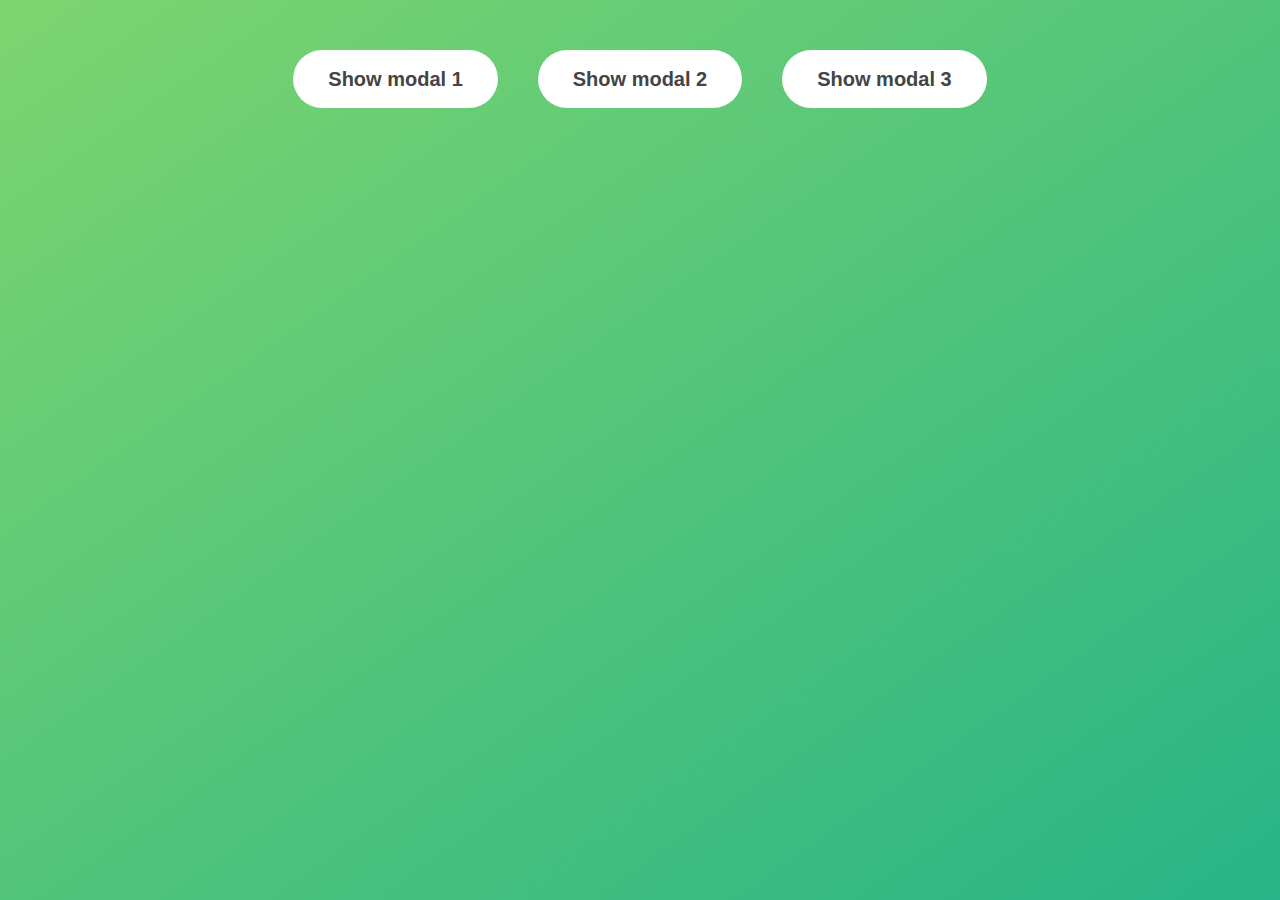
<file: 1. Modal Popup/index.html>
<!DOCTYPE html>
<html lang="en">
  <head>
    <meta charset="UTF-8" />
    <meta name="viewport" content="width=device-width, initial-scale=1.0" />
    <meta http-equiv="X-UA-Compatible" content="ie=edge" />
    <link rel="stylesheet" href="style.css" />
    <title>Modal window</title>
  </head>
  <body>
    <button class="show-modal">Show modal 1</button>
    <button class="show-modal">Show modal 2</button>
    <button class="show-modal">Show modal 3</button>

    <div class="modal hidden">
      <button class="close-modal">&times;</button>
      <h1>I'm a modal window 😍</h1>
      <p>
        Lorem ipsum dolor sit amet, consectetur adipisicing elit, sed do eiusmod
        tempor incididunt ut labore et dolore magna aliqua. Ut enim ad minim
        veniam, quis nostrud exercitation ullamco laboris nisi ut aliquip ex ea
        commodo consequat. Duis aute irure dolor in reprehenderit in voluptate
        velit esse cillum dolore eu fugiat nulla pariatur. Excepteur sint
        occaecat cupidatat non proident, sunt in culpa qui officia deserunt
        mollit anim id est laborum.
      </p>
    </div>
    <div class="overlay hidden"></div>

    <script src="script.js"></script>
  </body>
</html>
</file>
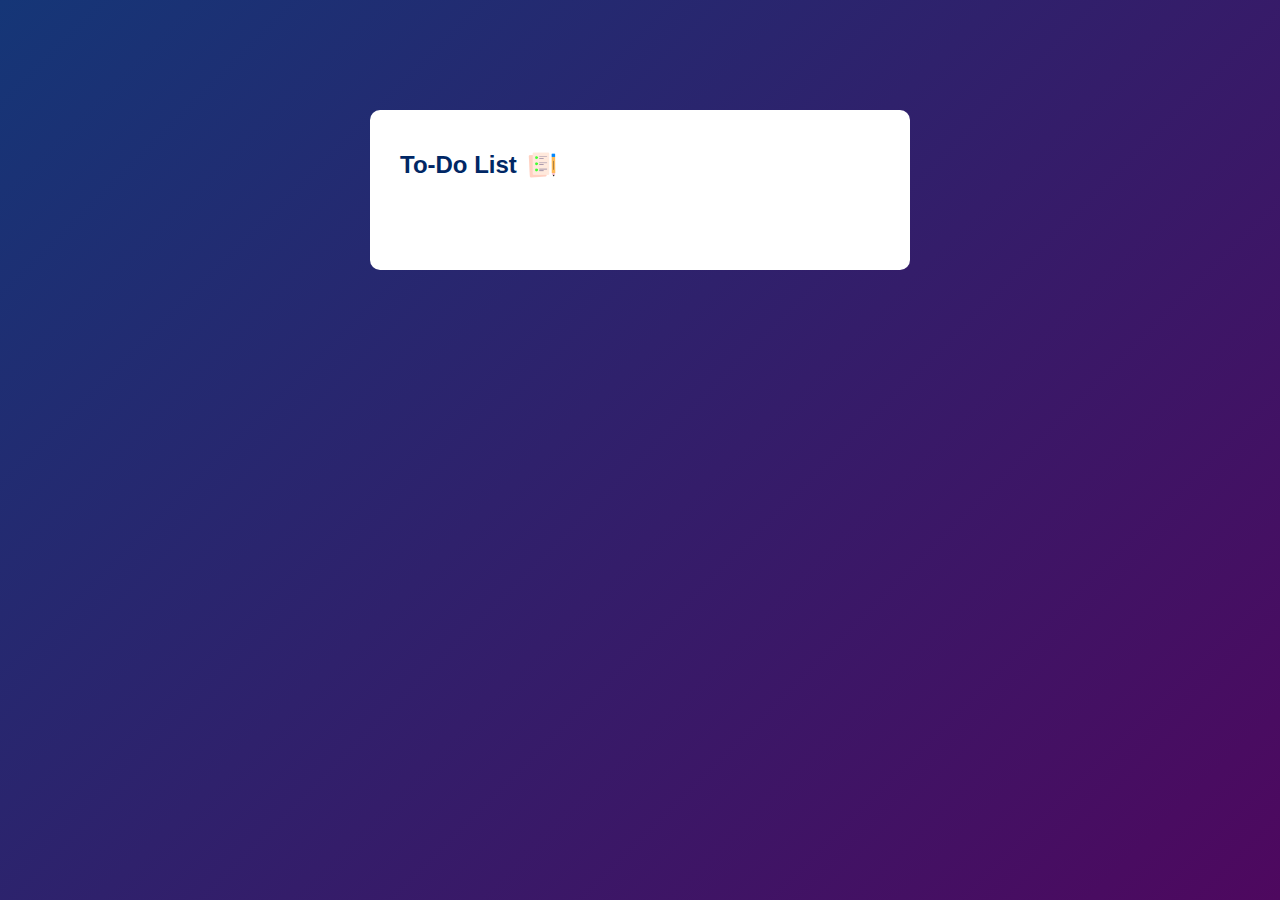
<file: 2. To-Do List app/index.html>
<!DOCTYPE html>
<html lang="en">
  <head>
    <meta charset="UTF-8" />
    <meta name="viewport" content="width=device-width, initial-scale=1.0" />
    <title>To-Do List</title>
    <link rel="stylesheet" href="style.css" />
  </head>
  <body>
    <div class="container">
      <div class="todo-app">
        <h2>To-Do List <img src="assets/images/icon.png" alt="" /></h2>
      </div>
    </div>
  </body>
</html>
</file>
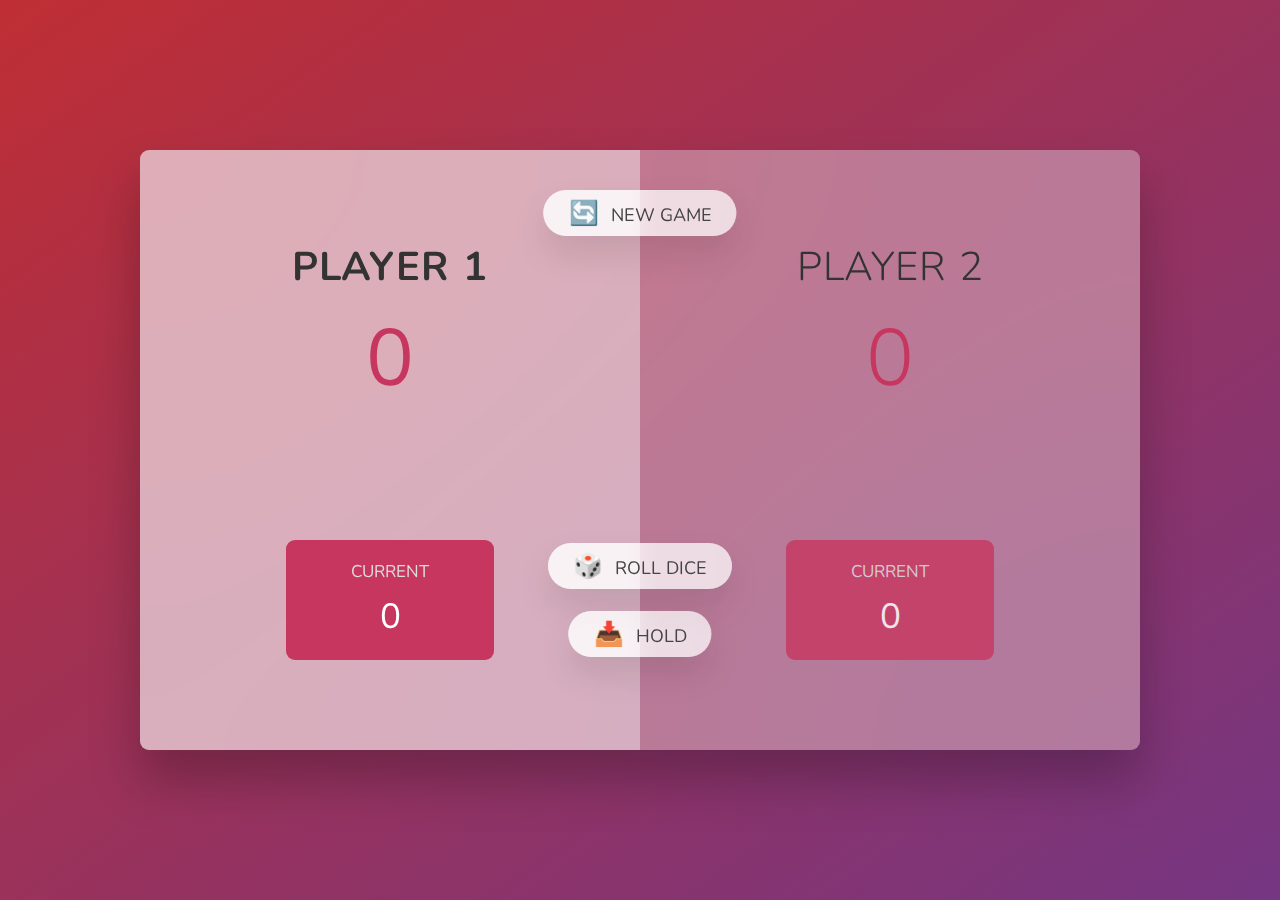
<file: 3. Pig-Game/index.html>
<!DOCTYPE html>
<html lang="en">
  <head>
    <meta charset="UTF-8" />
    <meta name="viewport" content="width=device-width, initial-scale=1.0" />
    <meta http-equiv="X-UA-Compatible" content="ie=edge" />
    <link rel="stylesheet" href="style.css" />
    <title>Pig Game</title>
  </head>
  <body>
    <main>
      <section class="player player--0 player--active">
        <h2 class="name" id="name--0">Player 1</h2>
        <p class="score" id="score--0">43</p>
        <div class="current">
          <p class="current-label">Current</p>
          <p class="current-score" id="current--0">0</p>
        </div>
      </section>
      <section class="player player--1">
        <h2 class="name" id="name--1">Player 2</h2>
        <p class="score" id="score--1">24</p>
        <div class="current">
          <p class="current-label">Current</p>
          <p class="current-score" id="current--1">0</p>
        </div>
      </section>

      <img src="dice-5.png" alt="Playing dice" class="dice" />
      <button class="btn btn--new">🔄 New game</button>
      <button class="btn btn--roll">🎲 Roll dice</button>
      <button class="btn btn--hold">📥 Hold</button>
    </main>
    <script src="script.js"></script>
  </body>
</html>
</file>
<file: 1. Modal Popup/style.css>
* {
  margin: 0;
  padding: 0;
  box-sizing: inherit;
}

html {
  font-size: 62.5%;
  box-sizing: border-box;
}

body {
  font-family: sans-serif;
  color: #333;
  line-height: 1.5;
  height: 100vh;
  position: relative;
  display: flex;
  align-items: flex-start;
  justify-content: center;
  background: linear-gradient(to top left, #28b487, #7dd56f);
}

.show-modal {
  font-size: 2rem;
  font-weight: 600;
  padding: 1.75rem 3.5rem;
  margin: 5rem 2rem;
  border: none;
  background-color: #fff;
  color: #444;
  border-radius: 10rem;
  cursor: pointer;
}

.close-modal {
  position: absolute;
  top: 1.2rem;
  right: 2rem;
  font-size: 5rem;
  color: #333;
  cursor: pointer;
  border: none;
  background: none;
}

h1 {
  font-size: 2.5rem;
  margin-bottom: 2rem;
}

p {
  font-size: 1.8rem;
}

/* -------------------------- */
/* CLASSES TO MAKE MODAL WORK */
.hidden {
  display: none;
}

.modal {
  position: absolute;
  top: 50%;
  left: 50%;
  transform: translate(-50%, -50%);
  width: 70%;

  background-color: white;
  padding: 6rem;
  border-radius: 5px;
  box-shadow: 0 3rem 5rem rgba(0, 0, 0, 0.3);
  z-index: 10;
}

.overlay {
  position: absolute;
  top: 0;
  left: 0;
  width: 100%;
  height: 100%;
  background-color: rgba(0, 0, 0, 0.6);
  backdrop-filter: blur(3px);
  z-index: 5;
}
</file>
<file: 2. To-Do List app/style.css>
* {
  margin: 0;
  padding: 0;
  font-family: "Poppins", sans-serif;
  box-sizing: border-box;
}

.container {
  width: 100%;
  min-height: 100vh;
  background: linear-gradient(135deg, #153677, #4e085f);
  padding: 10px;
}

.todo-app {
  width: 100%;
  max-width: 540px;
  background-color: #fff;
  margin: 100px auto 20px;
  padding: 40px 30px 70px;
  border-radius: 10px;
}
.todo-app h2 {
  color: #002765;
  display: flex;
  align-items: center;
  margin-bottom: 20px;
}

.todo-app img {
  width: 30px;
  margin-left: 10px;
}
</file>
<file: 3. Pig-Game/style.css>
@import url('https://fonts.googleapis.com/css2?family=Nunito&display=swap');

* {
  margin: 0;
  padding: 0;
  box-sizing: inherit;
}

html {
  font-size: 62.5%;
  box-sizing: border-box;
}

body {
  font-family: 'Nunito', sans-serif;
  font-weight: 400;
  height: 100vh;
  color: #333;
  background-image: linear-gradient(to top left, #753682 0%, #bf2e34 100%);
  display: flex;
  align-items: center;
  justify-content: center;
}

/* LAYOUT */
main {
  position: relative;
  width: 100rem;
  height: 60rem;
  background-color: rgba(255, 255, 255, 0.35);
  backdrop-filter: blur(200px);
  filter: blur();
  box-shadow: 0 3rem 5rem rgba(0, 0, 0, 0.25);
  border-radius: 9px;
  overflow: hidden;
  display: flex;
}

.player {
  flex: 50%;
  padding: 9rem;
  display: flex;
  flex-direction: column;
  align-items: center;
  transition: all 0.75s;
}

/* ELEMENTS */
.name {
  position: relative;
  font-size: 4rem;
  text-transform: uppercase;
  letter-spacing: 1px;
  word-spacing: 2px;
  font-weight: 300;
  margin-bottom: 1rem;
}

.score {
  font-size: 8rem;
  font-weight: 300;
  color: #c7365f;
  margin-bottom: auto;
}

.player--active {
  background-color: rgba(255, 255, 255, 0.4);
}
.player--active .name {
  font-weight: 700;
}
.player--active .score {
  font-weight: 400;
}

.player--active .current {
  opacity: 1;
}

.current {
  background-color: #c7365f;
  opacity: 0.8;
  border-radius: 9px;
  color: #fff;
  width: 65%;
  padding: 2rem;
  text-align: center;
  transition: all 0.75s;
}

.current-label {
  text-transform: uppercase;
  margin-bottom: 1rem;
  font-size: 1.7rem;
  color: #ddd;
}

.current-score {
  font-size: 3.5rem;
}

/* ABSOLUTE POSITIONED ELEMENTS */
.btn {
  position: absolute;
  left: 50%;
  transform: translateX(-50%);
  color: #444;
  background: none;
  border: none;
  font-family: inherit;
  font-size: 1.8rem;
  text-transform: uppercase;
  cursor: pointer;
  font-weight: 400;
  transition: all 0.2s;

  background-color: white;
  background-color: rgba(255, 255, 255, 0.6);
  backdrop-filter: blur(10px);

  padding: 0.7rem 2.5rem;
  border-radius: 50rem;
  box-shadow: 0 1.75rem 3.5rem rgba(0, 0, 0, 0.1);
}

.btn::first-letter {
  font-size: 2.4rem;
  display: inline-block;
  margin-right: 0.7rem;
}

.btn--new {
  top: 4rem;
}
.btn--roll {
  top: 39.3rem;
}
.btn--hold {
  top: 46.1rem;
}

.btn:active {
  transform: translate(-50%, 3px);
  box-shadow: 0 1rem 2rem rgba(0, 0, 0, 0.15);
}

.btn:focus {
  outline: none;
}

.dice {
  position: absolute;
  left: 50%;
  top: 16.5rem;
  transform: translateX(-50%);
  height: 10rem;
  box-shadow: 0 2rem 5rem rgba(0, 0, 0, 0.2);
}

.player--winner {
  background-color: #2f2f2f;
}

.player--winner .name {
  font-weight: 700;
  color: #c7365f;
}

.hidden {
  display: none;
}
</file>
